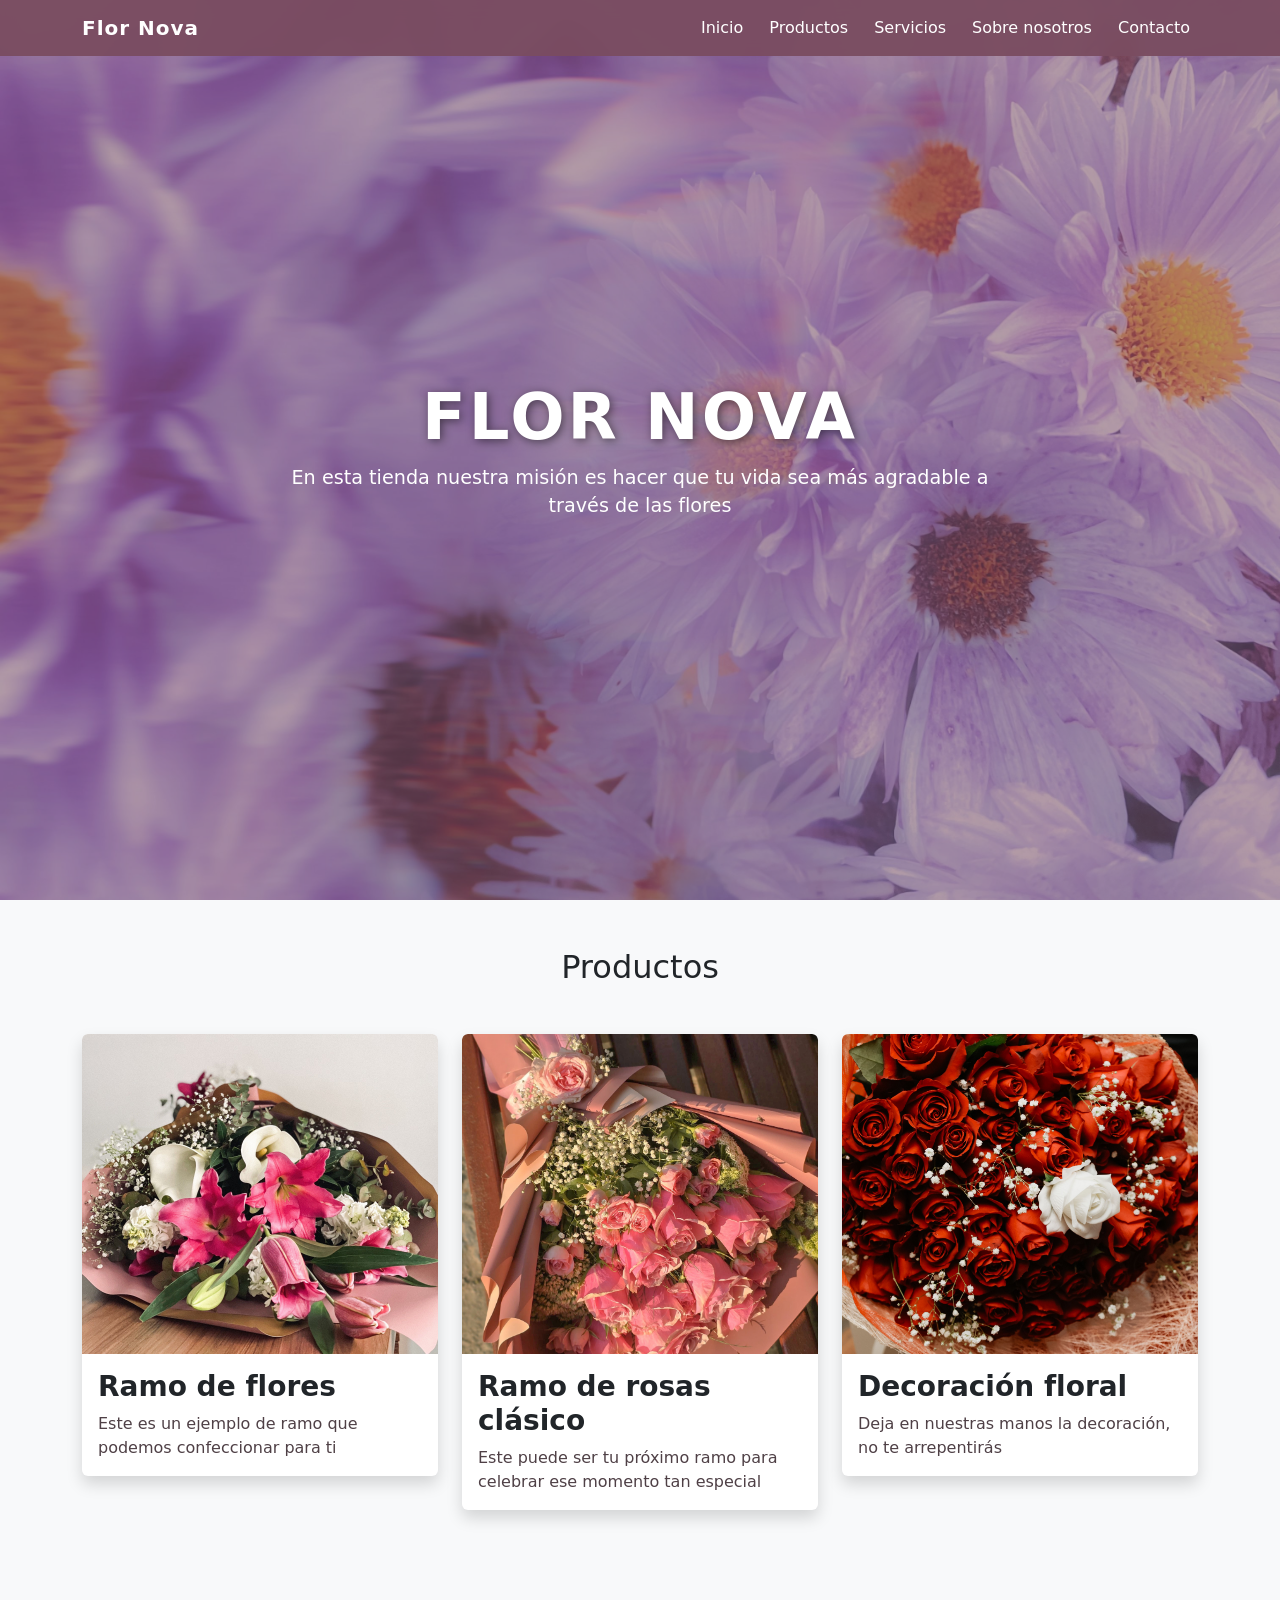
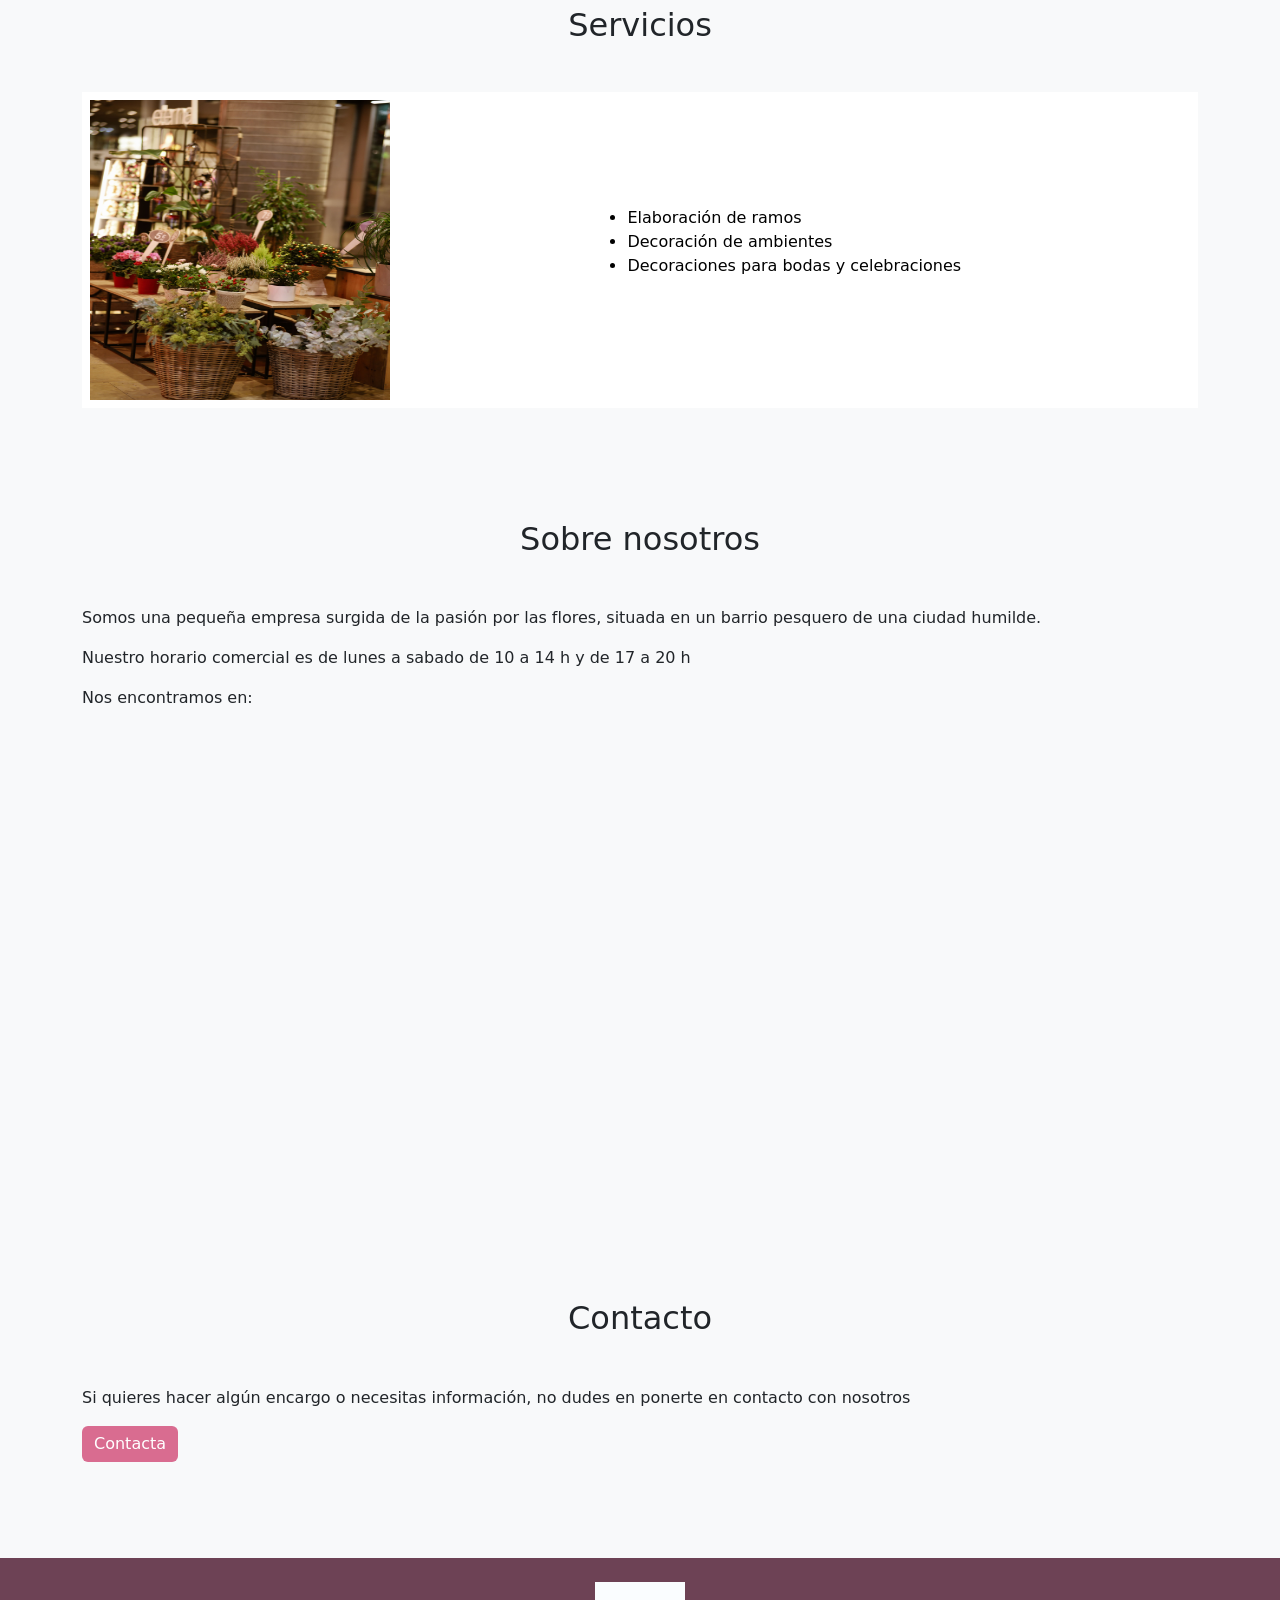
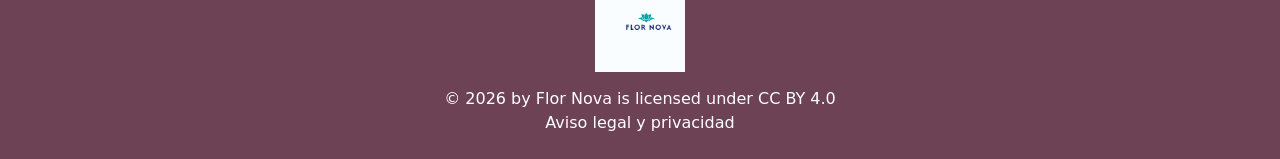
<file: index.html>
<!doctype html>
<html lang="es">

<head>
  <meta charset="utf-8">
  <meta name="viewport" content="width=device-width, initial-scale=1">
  <title>Flor Nova</title>

  <link rel="stylesheet" href="css/style.css">

  <meta name="description" content="Proyecto de desarrollo web de una floristería">
  <meta name="keywords" content="Flor Nova, floristería, Grao Castellón">
  <meta name="author" content="Flor Nova">

  <meta property="og:title" content="Flor Nova">
  <meta property="og:image" content="img/hero.jpg">

  <link rel="icon" href="img/favicon.ico" sizes="any">

  <link href="https://cdn.jsdelivr.net/npm/bootstrap@5.1.3/dist/css/bootstrap.min.css" rel="stylesheet">
</head>

<body>

<nav class="navbar navbar-expand-lg navbar-dark fixed-top custom-navbar">
  <div class="container">

    <a class="navbar-brand fw-bold" href="index.html">Flor Nova</a>

  

    <div class="collapse navbar-collapse" id="navbarNav">

      <ul class="navbar-nav ms-auto">

        <li class="nav-item">
          <a class="nav-link active" href="#Inicio">Inicio</a>
        </li>

        <li class="nav-item">
          <a class="nav-link" href="#Productos">Productos</a>
        </li>

        <li class="nav-item">
          <a class="nav-link" href="#Servicios">Servicios</a>
        </li>

        <li class="nav-item">
          <a class="nav-link" href="#sobre-nosotros">Sobre nosotros</a>
        </li>

        <li class="nav-item">
          <a class="nav-link" href="#Contacto">Contacto</a>
        </li>

      </ul>

    </div>
  </div>
</nav>

<header class="hero-section" id="Inicio">

  <div class="hero-overlay">

    <div class="container text-center text-white">

      <h1>FLOR NOVA</h1>

      <p>
        En esta tienda nuestra misión es hacer que tu vida sea más agradable a través de las flores
      </p>

    </div>
  </div>
</header>

<section class="Products py-5 bg-light" id="Productos">

  <div class="container">

    <h2 class="text-center mb-5">Productos</h2>

    <div class="row g-4">

      <div class="col-md-4">

        <div class="card border-0 shadow product-card">

          <img src="img/ramo1.jpg" class="card-img-top" alt="Ramo de flores">

          <div class="card-body">

            <h3 class="card-title">Ramo de flores</h3>

            <p class="card-text">
              Este es un ejemplo de ramo que podemos confeccionar para ti
            </p>

          </div>
        </div>
      </div>

      <div class="col-md-4">

        <div class="card border-0 shadow product-card">

          <img src="img/ramo2.jpg" class="card-img-top" alt="Ramo de rosas">

          <div class="card-body">

            <h3 class="card-title">Ramo de rosas clásico</h3>

            <p class="card-text">
              Este puede ser tu próximo ramo para celebrar ese momento tan especial
            </p>

          </div>
        </div>
      </div>

      <div class="col-md-4">

        <div class="card border-0 shadow product-card">

          <img src="img/boda.jpg" class="card-img-top" alt="Decoración floral">

          <div class="card-body">

            <h3 class="card-title">Decoración floral</h3>

            <p class="card-text">
              Deja en nuestras manos la decoración, no te arrepentirás
            </p>

          </div>
        </div>
      </div>

    </div>
  </div>
</section>

<section class="Servicios py-5 bg-light" id="Servicios">

  <div class="container">

    <h2 class="text-center mb-5">Servicios</h2>

    <div class="table-responsive">

      <table class="table align-middle">

        <tr>

          <td>
            <img src="img/tienda.jpg" width="300" height="300" alt="Tienda Flor Nova">
          </td>

          <td>

            <ul>

              <li>Elaboración de ramos</li>

              <li>Decoración de ambientes</li>

              <li>Decoraciones para bodas y celebraciones</li>

            </ul>

          </td>

        </tr>

      </table>

    </div>

  </div>

</section>

<section class="about py-5 bg-light" id="sobre-nosotros">

  <div class="container">

    <h2 class="text-center mb-5">Sobre nosotros</h2>

    <p>
      Somos una pequeña empresa surgida de la pasión por las flores,
      situada en un barrio pesquero de una ciudad humilde.
    </p>
    <p>Nuestro horario comercial es de lunes a sabado de 10 a 14 h y de 17 a 20 h</p>

    <p>Nos encontramos en:</p>

    <iframe
      src="https://www.google.com/maps/embed?pb=!1m14!1m12!1m3!1d574.3385689724058!2d0.014423541486280937!3d39.97278393020135!2m3!1f0!2f0!3f0!3m2!1i1024!2i768!4f13.1!5e1!3m2!1ses!2ses!4v1781110832931!5m2!1ses!2ses"
      width="600"
      height="450"
      style="border:0;"
      allowfullscreen=""
      loading="lazy"
      referrerpolicy="no-referrer-when-downgrade">
    </iframe>

  </div>

</section>

<section class="contact py-5 bg-light" id="Contacto">

  <div class="container">

    <h2 class="text-center mb-5">Contacto</h2>

    <p>
      Si quieres hacer algún encargo o necesitas información,
      no dudes en ponerte en contacto con nosotros
    </p>

    <button id="contactar" class="btn btn-success">
      Contacta
    </button>

    <div id="formulario">

      <br>
      <br>

    </div>

  </div>

</section>

<footer class="footer text-center text-white py-4">

  <div class="container">

    <img src="img/logo.png" alt="Logo Flor Nova"><br>

   © 2026 by 
  <a href="https://example.com">Flor Nova</a> is licensed under 
  <a href="https://creativecommons.org/licenses/by/4.0/">CC BY 4.0</a><br>

    <a href="aviso_legal.html">
      Aviso legal y privacidad
    </a>

  </div>

</footer>

<script src="js/app.js"></script>

<script src="https://cdn.jsdelivr.net/npm/bootstrap@5.1.3/dist/js/bootstrap.bundle.min.js"></script>

</body>

</html>
</file>
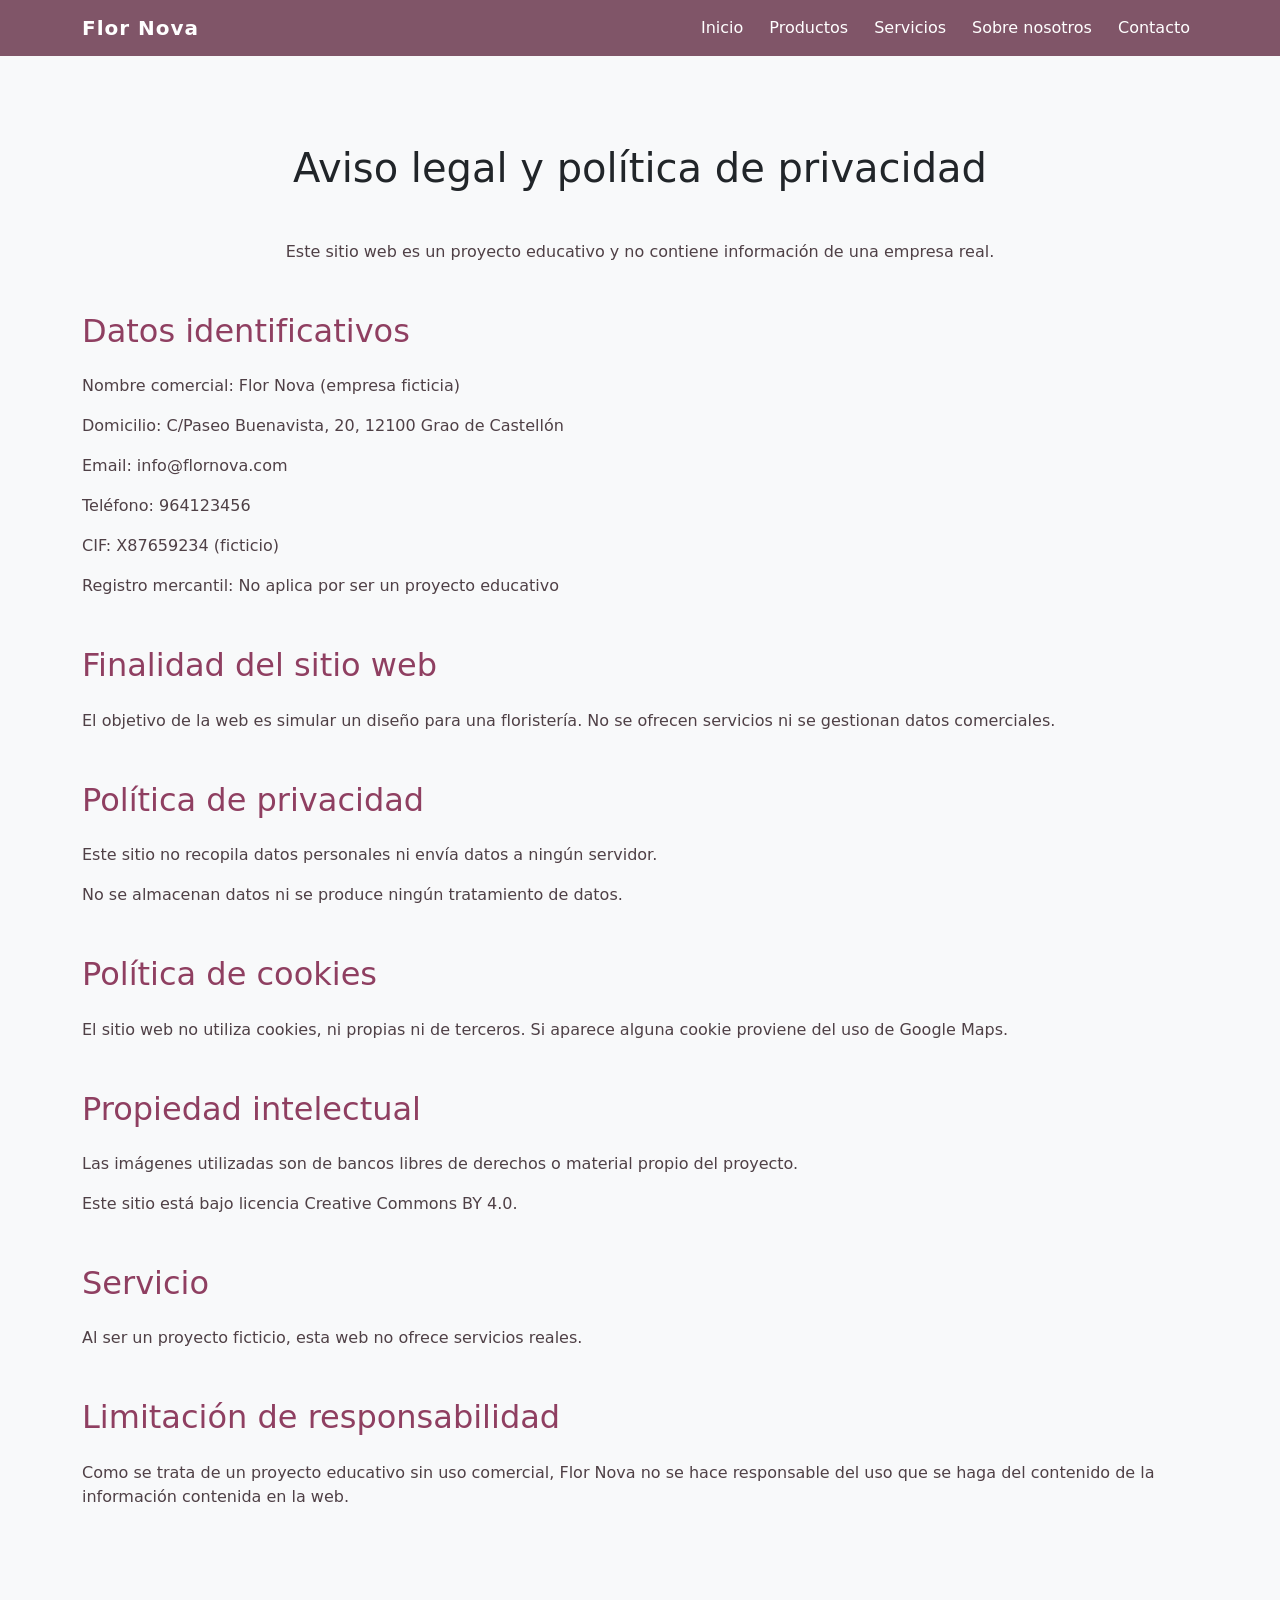
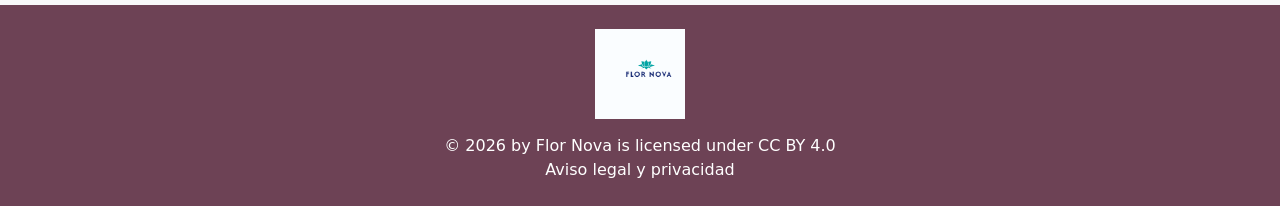
<file: aviso_legal.html>
<!doctype html>
<html lang="es">

<head>
  <meta charset="utf-8">
  <meta name="viewport" content="width=device-width, initial-scale=1">
  <title>Flor Nova</title>

  <link rel="stylesheet" href="css/style.css">

  <meta name="description" content="Proyecto de desarrollo web de una floristería">
  <meta name="keywords" content="Flor Nova, floristería, Grao Castellón">
  <meta name="author" content="Flor Nova">

  <meta property="og:title" content="Flor Nova">
  <meta property="og:image" content="img/hero.jpg">

  <link rel="icon" href="img/favicon.ico" sizes="any">

  <link href="https://cdn.jsdelivr.net/npm/bootstrap@5.1.3/dist/css/bootstrap.min.css" rel="stylesheet">
</head>
<body>

<nav class="navbar navbar-expand-lg navbar-dark fixed-top custom-navbar">

  <div class="container">

    <a class="navbar-brand fw-bold" href="index.html">
      Flor Nova
    </a>

    <button class="navbar-toggler" type="button" data-bs-toggle="collapse" data-bs-target="#navbarNav">

      <span class="navbar-toggler-icon"></span>

    </button>

    <div class="collapse navbar-collapse" id="navbarNav">

      <ul class="navbar-nav ms-auto">

        <li class="nav-item">
          <a class="nav-link" href="index.html#Inicio">Inicio</a>
        </li>

        <li class="nav-item">
          <a class="nav-link" href="index.html#Productos">Productos</a>
        </li>

        <li class="nav-item">
          <a class="nav-link" href="index.html#Servicios">Servicios</a>
        </li>

        <li class="nav-item">
          <a class="nav-link" href="index.html#sobre-nosotros">Sobre nosotros</a>
        </li>

        <li class="nav-item">
          <a class="nav-link" href="index.html#Contacto">Contacto</a>
        </li>

      </ul>

    </div>

  </div>

</nav>

<section class="legal py-5 bg-light">

  <div class="container">

    <div class="pt-5 mt-5">

      <h1 class="text-center mb-5">
        Aviso legal y política de privacidad
      </h1>

      <p class="mb-5 text-center">
        Este sitio web es un proyecto educativo y no contiene información de una empresa real.
      </p>

      <div class="mb-5">

        <h2 class="mb-4">Datos identificativos</h2>

        <p>Nombre comercial: Flor Nova (empresa ficticia)</p>

        <p>Domicilio: C/Paseo Buenavista, 20, 12100 Grao de Castellón</p>

        <p>Email: info@flornova.com</p>

        <p>Teléfono: 964123456</p>

        <p>CIF: X87659234 (ficticio)</p>

        <p>Registro mercantil: No aplica por ser un proyecto educativo</p>

      </div>

      <div class="mb-5">

        <h2 class="mb-4">Finalidad del sitio web</h2>

        <p>
          El objetivo de la web es simular un diseño para una floristería.
          No se ofrecen servicios ni se gestionan datos comerciales.
        </p>

      </div>

      <div class="mb-5">

        <h2 class="mb-4">Política de privacidad</h2>

        <p>
          Este sitio no recopila datos personales ni envía datos a ningún servidor.
        </p>

        <p>
          No se almacenan datos ni se produce ningún tratamiento de datos.
        </p>

      </div>

      <div class="mb-5">

        <h2 class="mb-4">Política de cookies</h2>

        <p>
          El sitio web no utiliza cookies, ni propias ni de terceros.
          Si aparece alguna cookie proviene del uso de Google Maps.
        </p>

      </div>

      <div class="mb-5">

        <h2 class="mb-4">Propiedad intelectual</h2>

        <p>
          Las imágenes utilizadas son de bancos libres de derechos
          o material propio del proyecto.
        </p>

        <p>
          Este sitio está bajo licencia Creative Commons BY 4.0.
        </p>

      </div>

      <div class="mb-5">

        <h2 class="mb-4">Servicio</h2>

        <p>
          Al ser un proyecto ficticio, esta web no ofrece servicios reales.
        </p>

      </div>

      <div class="mb-5">

        <h2 class="mb-4">Limitación de responsabilidad</h2>

        <p>
          Como se trata de un proyecto educativo sin uso comercial,
          Flor Nova no se hace responsable del uso que se haga del contenido
          de la información contenida en la web.
        </p>

      </div>

    </div>

  </div>

</section>

<footer class="footer text-center text-white py-4">

  <div class="container">

    <img src="img/logo.png" alt="Logo Flor Nova"><br>

   © 2026 by 
  <a href="https://example.com">Flor Nova</a> is licensed under 
  <a href="https://creativecommons.org/licenses/by/4.0/">CC BY 4.0</a><br>

    <a href="aviso_legal.html">
      Aviso legal y privacidad
    </a>

  </div>

</footer>

<script src="https://cdn.jsdelivr.net/npm/bootstrap@5.1.3/dist/js/bootstrap.bundle.min.js"></script>

</body>
</file>
<file: css/style.css>
*{
  margin:0;
  padding:0;
  box-sizing:border-box;
}

body{
  font-family:'Poppins', sans-serif;
  color:#3f3136;
  line-height:1.7;
  background-color:#fffaf7;
}

/* NAVBAR */

.custom-navbar{
  background:rgba(122, 76, 96, 0.95);
  backdrop-filter:blur(8px);
  padding:15px 0;
}

.navbar-brand{
  font-size:1.5rem;
  letter-spacing:1px;
  color:#ffffff !important;
}

.nav-link{
  transition:0.3s;
  margin-left:10px;
  color:#ffffff !important;
  font-weight:500;
}

.nav-link:hover{
  color:#fff3c4 !important;
}

/* HERO */

.hero-section{
  background-image:url('../img/hero.jpg');
  background-size:cover;
  background-position:center;
  height:100vh;
  position:relative;
}

.hero-overlay{
  width:100%;
  height:100%;
  background:rgba(122, 76, 96, 0.55);
  display:flex;
  justify-content:center;
  align-items:center;
  text-align:center;
}

.hero-section h1{
  font-size:4rem;
  font-weight:700;
  letter-spacing:3px;
  color:#ffffff;
  text-shadow:2px 2px 10px rgba(0,0,0,0.5);
}

.hero-section p{
  font-size:1.2rem;
  max-width:700px;
  margin:auto;
  color:#ffffff;
}

/* TITULOS */

h1,
h2,
h3,
.section-title{
  color:#8f3f61;
  font-weight:700;
}

/* SECCIONES */

section{
  padding-top:80px;
  padding-bottom:80px;
}

.bg-light{
  background-color:#fff4f6 !important;
}

/* ABOUT */

.about img{
  transition:0.4s;
  border-radius:15px;
}

.about img:hover{
  transform:scale(1.02);
}

/* PRODUCTOS */

.product-card{
  overflow:hidden;
  transition:0.4s;
  border-radius:20px;
  background:#ffffff;
}

.product-card:hover{
  transform:translateY(-10px);
  box-shadow:0 10px 25px rgba(143, 63, 97, 0.25);
}

.product-card img{
  height:320px;
  object-fit:cover;
}

.card-title{
  color:#8f3f61;
  font-weight:600;
}

.card-text{
  color:#4f4046;
}

/* BOTONES */

.btn-success,
.hero-btn{
  background-color:#d96c90 !important;
  border:none !important;
  padding:12px 30px;
  border-radius:30px;
  transition:0.3s;
  color:#ffffff !important;
  font-weight:600;
}

.btn-success:hover,
.hero-btn:hover{
  background-color:#b84f74 !important;
  transform:scale(1.05);
}

/* TABLAS */

.table{
  background-color:transparent;
}

.table td{
  border:none;
  vertical-align:middle;
}

/* IFRAME */

iframe{
  width:100%;
  border-radius:20px;
  margin-top:20px;
}

/* LEGAL */

.legal h2{
  color:#8f3f61;
}

.legal p{
  color:#4f4046;
}

/* FOOTER */

.footer{
  background:#6d4255;
}

.footer img{
  width:90px;
  margin-bottom:15px;
}

.footer p{
  margin-bottom:5px;
  color:#ffffff;
}

.footer a{
  color:#ffffff;
  text-decoration:none;
  transition:0.3s;
  font-weight:500;
}

.footer a:hover{
  color:#fff3c4;
}

/* RESPONSIVE */

@media(max-width:768px){

  .hero-section h1{
    font-size:2.5rem;
  }

  .hero-section p{
    font-size:1rem;
    padding:0 15px;
  }

  .navbar-brand{
    font-size:1.2rem;
  }

  .product-card img{
    height:250px;
  }

}
</file>
